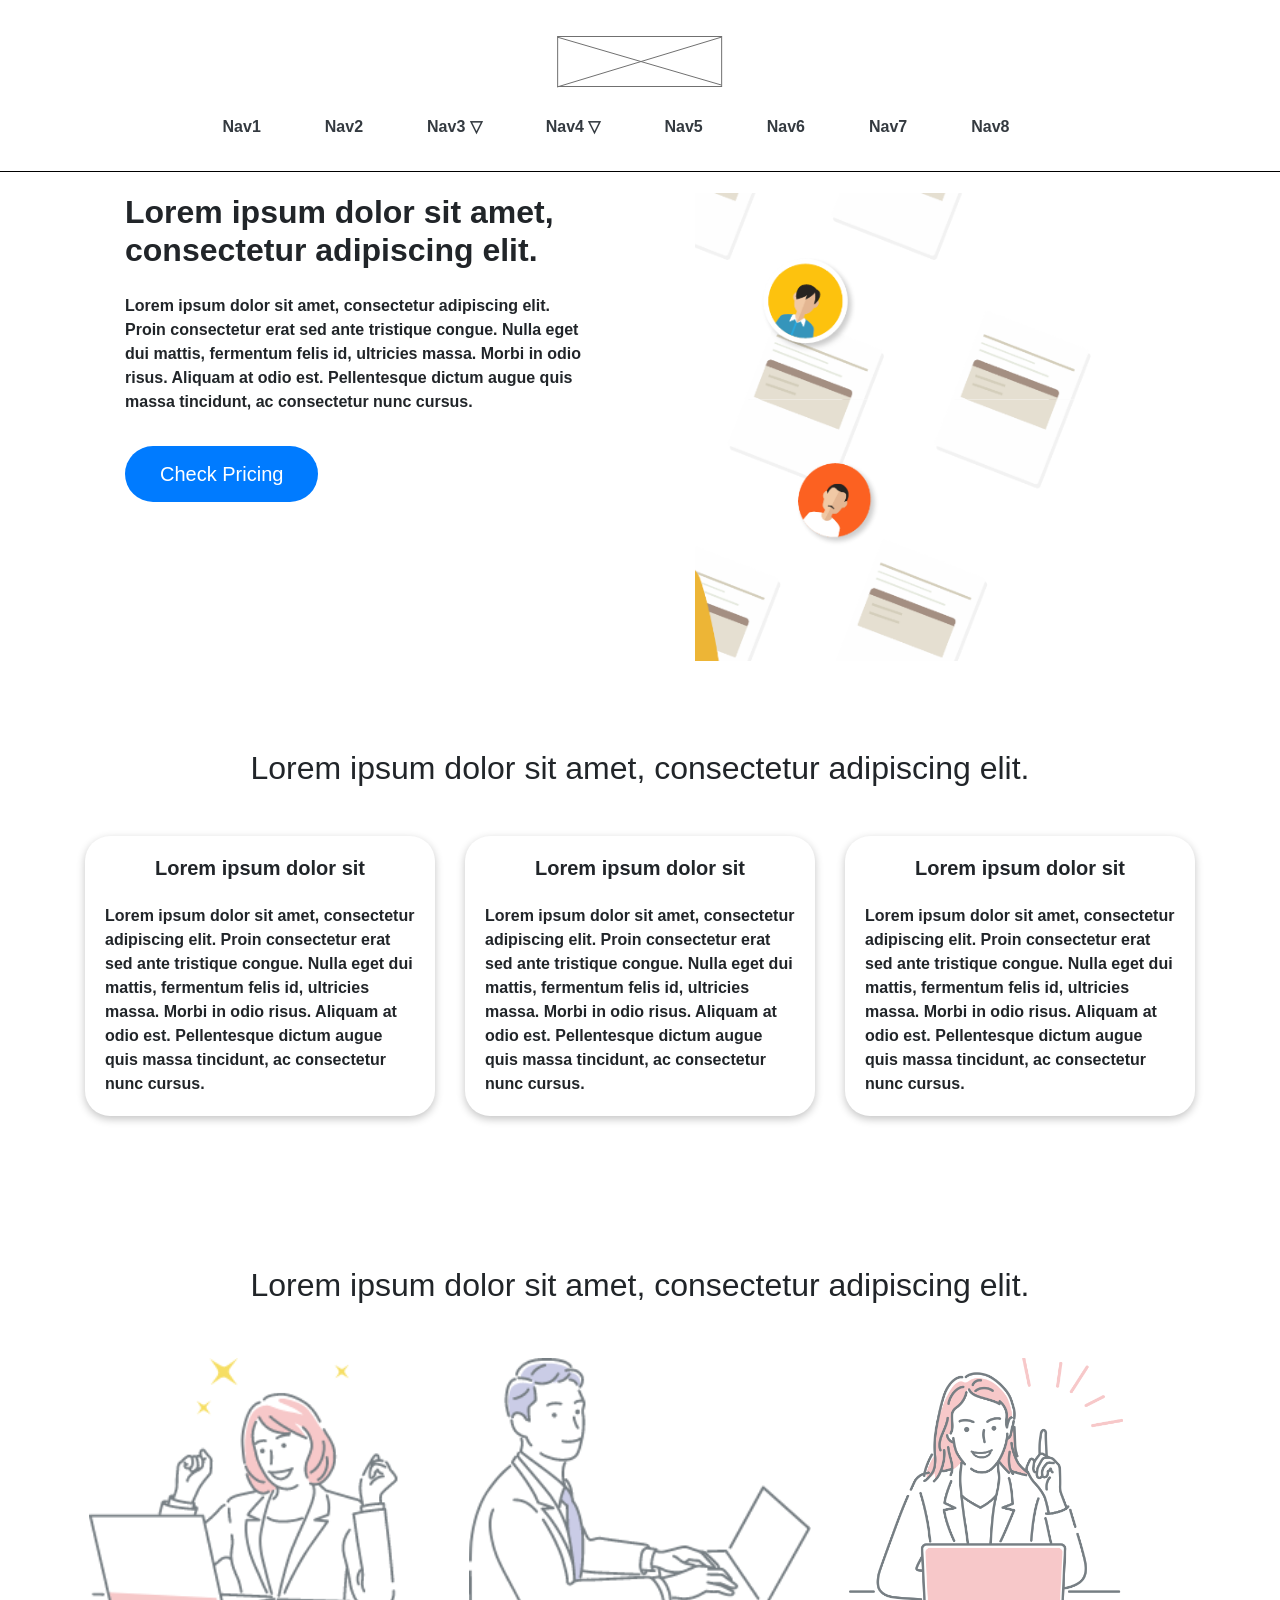
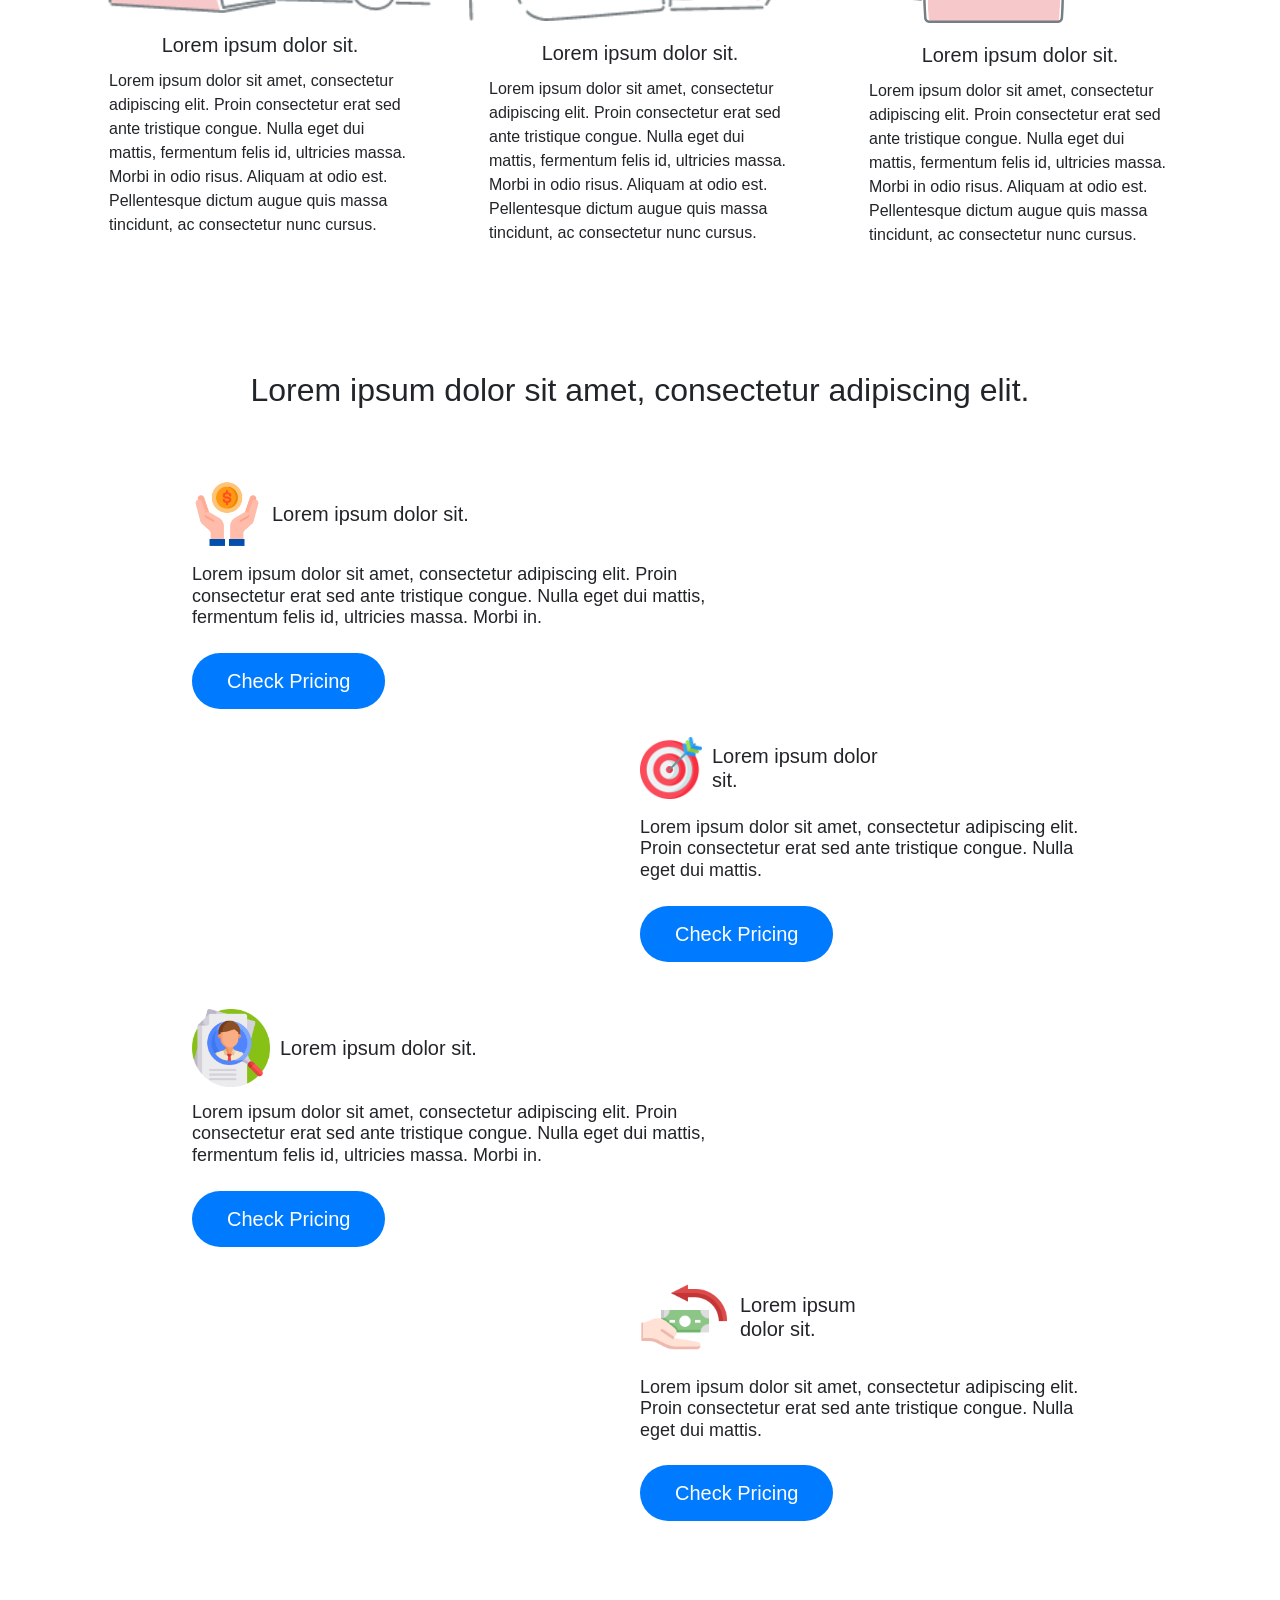
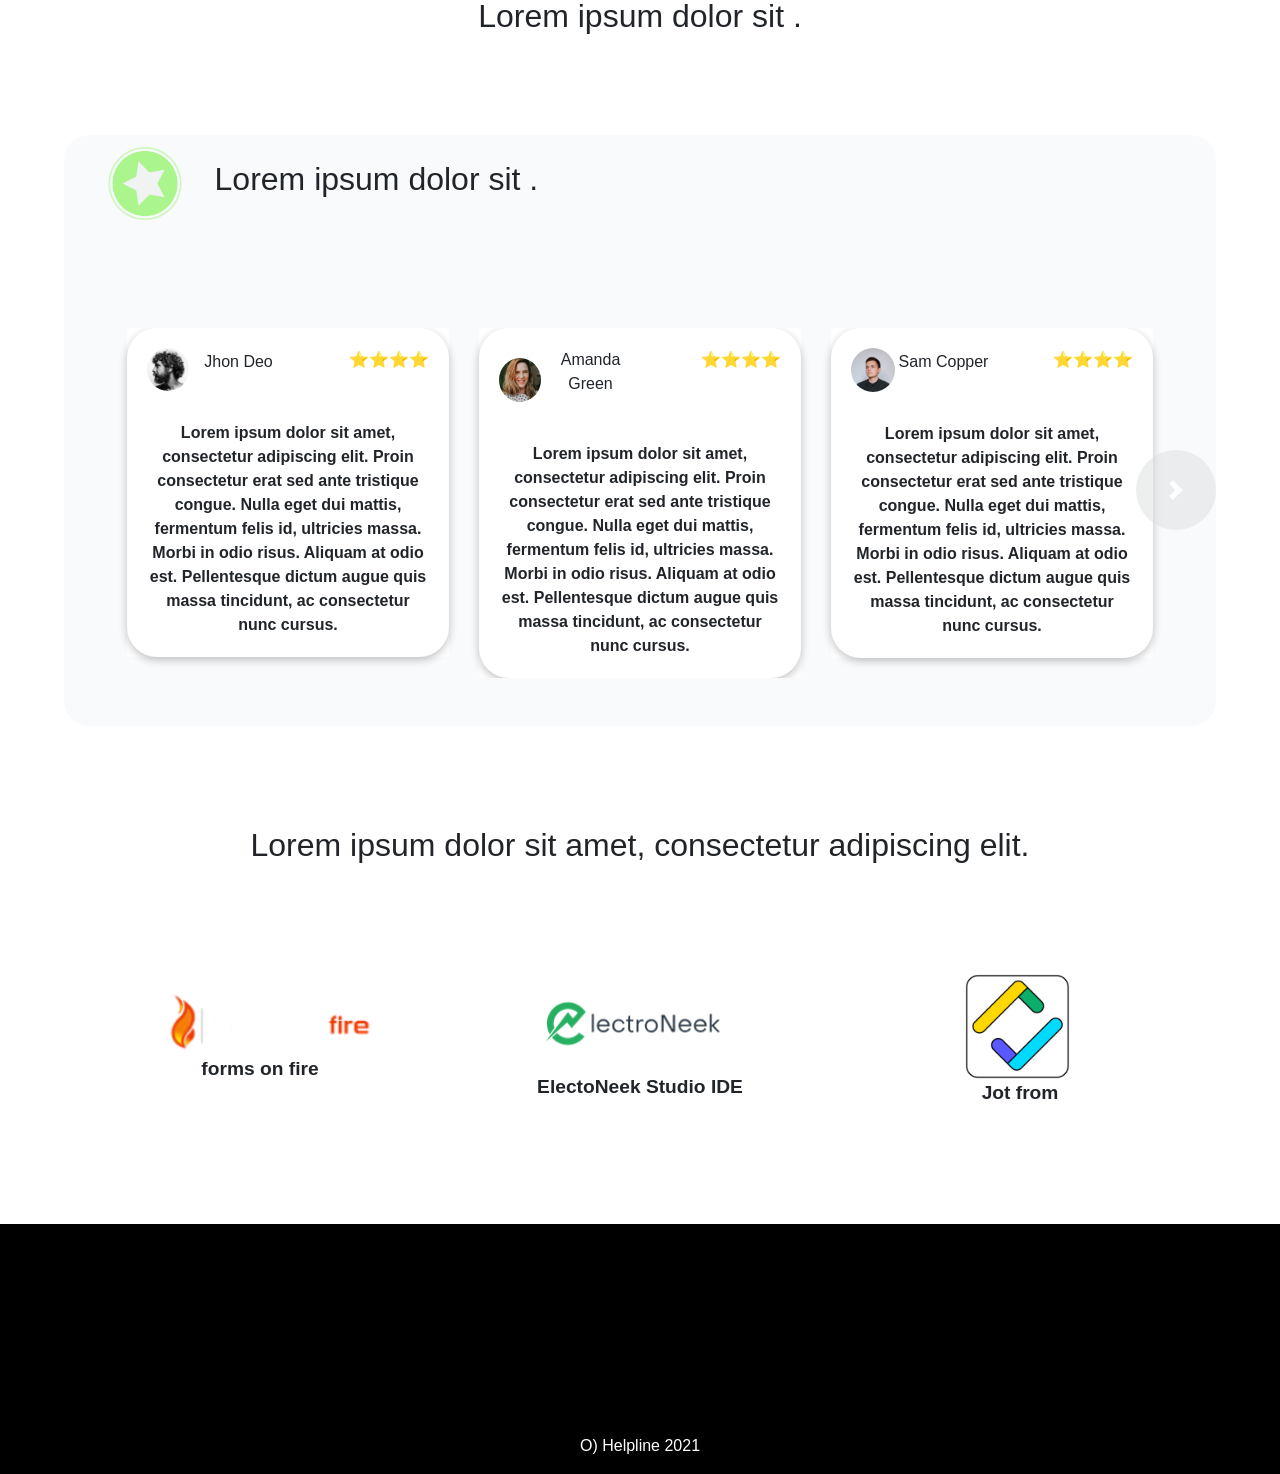
<file: index.html>
<!DOCTYPE html>
<html>
  <head>
    <title>Centered Navbar with Gaps</title>
    <link rel="stylesheet" href="Styles.css" />
    <link
      rel="stylesheet"
      href="https://stackpath.bootstrapcdn.com/bootstrap/4.3.1/css/bootstrap.min.css"
    />
    <style></style>
  </head>
  <body>
    <div class="container">
      <div class="row">
        <div class="col-12 mt-4 text-center">
          <div class="logo-container">
            <img
              src="./images/14237c4c-344d-4d0d-9ca1-1b0ff65128aa.png"
              alt="Logo"
              class="logo"
            />
          </div>
        </div>
      </div>
    </div>

    <nav class="navbar navbar-expand-lg navbar-light">
      <div class="container">
        <button
          class="navbar-toggler"
          type="button"
          data-toggle="collapse"
          data-target="#navbarNav"
          aria-controls="navbarNav"
          aria-expanded="false"
          aria-label="Toggle navigation"
        >
          <span class="navbar-toggler-icon"></span>
        </button>
        <div class="collapse navbar-collapse" id="navbarNav">
          <ul class="navbar-nav">
            <li class="nav-item">
              <a class="nav-link mr-5 text-dark font-weight-bold" href="#"
                >Nav1</a
              >
            </li>
            <li class="nav-item">
              <a class="nav-link mr-5 text-dark font-weight-bold" href="#"
                >Nav2</a
              >
            </li>
            <li class="nav-item">
              <a class="nav-link mr-5 text-dark font-weight-bold" href="#"
                >Nav3 ▽</a
              >
            </li>
            <li class="nav-item">
              <a class="nav-link mr-5 text-dark font-weight-bold" href="#"
                >Nav4 ▽</a
              >
            </li>
            <li class="nav-item">
              <a class="nav-link mr-5 text-dark font-weight-bold" href="#"
                >Nav5</a
              >
            </li>
            <li class="nav-item">
              <a class="nav-link mr-5 text-dark font-weight-bold" href="#"
                >Nav6</a
              >
            </li>
            <li class="nav-item">
              <a class="nav-link mr-5 text-dark font-weight-bold" href="#"
                >Nav7</a
              >
            </li>
            <li class="nav-item">
              <a class="nav-link mr-5 text-dark font-weight-bold" href="#"
                >Nav8</a
              >
            </li>
          </ul>
        </div>
      </div>
    </nav>
    <hr class="custom-hr" />
    <!-- ------ -->

    <div class="container custom_cont">
      <div class="row justify-content-center">
        <div class="col-lg-6">
          <div class="box custom_box">
            <h2 class="font-weight-bold">
              Lorem ipsum dolor sit amet, consectetur adipiscing elit.
            </h2>
            <p class="mt-4 font-weight-bold">
              Lorem ipsum dolor sit amet, consectetur adipiscing elit. Proin
              consectetur erat sed ante tristique congue. Nulla eget dui mattis,
              fermentum felis id, ultricies massa. Morbi in odio risus. Aliquam
              at odio est. Pellentesque dictum augue quis massa tincidunt, ac
              consectetur nunc cursus.
            </p>

            <button class="btn btn-primary btn-lg mt-3 rounded-button">
              Check Pricing
            </button>
          </div>
        </div>
        <div class="col-lg-6">
          <div class="box">
            <img
              src="./images//35b8a0e6-6ce7-4aca-a42c-da7ca66ff111.png"
              alt="Image"
              class="img-fluid"
            />
          </div>
        </div>
      </div>
    </div>
    <!-- ------ -->

    <h2 class="text-center mt-5 font-size-30">
      Lorem ipsum dolor sit amet, consectetur adipiscing elit.
    </h2>

    <!-- ------ -->
    <div class="container mt-5 customshadow">
      <div class="row">
        <div class="col-lg-4">
          <div class="card cust_cards">
            <div class="card-body">
              <h5 class="card-title text-center mb-4 font-weight-bold">
                Lorem ipsum dolor sit
              </h5>
              <p class="card-text font-weight-bold text-start">
                Lorem ipsum dolor sit amet, consectetur adipiscing elit. Proin
                consectetur erat sed ante tristique congue. Nulla eget dui
                mattis, fermentum felis id, ultricies massa. Morbi in odio
                risus. Aliquam at odio est. Pellentesque dictum augue quis massa
                tincidunt, ac consectetur nunc cursus.
              </p>
            </div>
          </div>
        </div>
        <div class="col-lg-4">
          <div class="card cust_cards">
            <div class="card-body">
              <h5 class="card-title text-center mb-4 font-weight-bold">
                Lorem ipsum dolor sit
              </h5>
              <p class="card-text font-weight-bold text-start">
                Lorem ipsum dolor sit amet, consectetur adipiscing elit. Proin
                consectetur erat sed ante tristique congue. Nulla eget dui
                mattis, fermentum felis id, ultricies massa. Morbi in odio
                risus. Aliquam at odio est. Pellentesque dictum augue quis massa
                tincidunt, ac consectetur nunc cursus.
              </p>
            </div>
          </div>
        </div>
        <div class="col-lg-4">
          <div class="card cust_cards">
            <div class="card-body">
              <h5 class="card-title text-center mb-4 font-weight-bold">
                Lorem ipsum dolor sit
              </h5>
              <p class="card-text font-weight-bold text-start">
                Lorem ipsum dolor sit amet, consectetur adipiscing elit. Proin
                consectetur erat sed ante tristique congue. Nulla eget dui
                mattis, fermentum felis id, ultricies massa. Morbi in odio
                risus. Aliquam at odio est. Pellentesque dictum augue quis massa
                tincidunt, ac consectetur nunc cursus.
              </p>
            </div>
          </div>
        </div>
      </div>
    </div>
    <!-- ------ -->

    <h2 class="text-center font-size-30 custm_lorip">
      Lorem ipsum dolor sit amet, consectetur adipiscing elit.
    </h2>
    <!-- ------ -->

    <div class="container card_img_container">
      <div class="row">
        <div class="col-lg-4">
          <div class="card custom-card p-1">
            <img
              src="./images//6d037d7c-2dec-485b-8673-b41bc39681f2.png"
              class="card-img-top"
              alt="Image 1"
            />
            <div class="card-body">
              <h5 class="card-title">Lorem ipsum dolor sit.</h5>
              <p class="card-text">
                Lorem ipsum dolor sit amet, consectetur adipiscing elit. Proin
                consectetur erat sed ante tristique congue. Nulla eget dui
                mattis, fermentum felis id, ultricies massa. Morbi in odio
                risus. Aliquam at odio est. Pellentesque dictum augue quis massa
                tincidunt, ac consectetur nunc cursus.
              </p>
            </div>
          </div>
        </div>
        <div class="col-lg-4">
          <div class="card custom-card p-1">
            <img
              src="./images//94d50514-32d1-4c83-a3de-a86621f49bdd.png"
              class="card-img-top"
              alt="Image 2"
            />
            <div class="card-body">
              <h5 class="card-title">Lorem ipsum dolor sit.</h5>
              <p class="card-text">
                Lorem ipsum dolor sit amet, consectetur adipiscing elit. Proin
                consectetur erat sed ante tristique congue. Nulla eget dui
                mattis, fermentum felis id, ultricies massa. Morbi in odio
                risus. Aliquam at odio est. Pellentesque dictum augue quis massa
                tincidunt, ac consectetur nunc cursus.
              </p>
            </div>
          </div>
        </div>
        <div class="col-lg-4">
          <div class="card custom-card p-1">
            <img
              src="./images//84e5de87-3e18-414f-9a7f-8888567cc61d.png"
              class="card-img-top-last"
              alt="Image 3"
            />
            <div class="card-body">
              <h5 class="card-title">Lorem ipsum dolor sit.</h5>
              <p class="card-text">
                Lorem ipsum dolor sit amet, consectetur adipiscing elit. Proin
                consectetur erat sed ante tristique congue. Nulla eget dui
                mattis, fermentum felis id, ultricies massa. Morbi in odio
                risus. Aliquam at odio est. Pellentesque dictum augue quis massa
                tincidunt, ac consectetur nunc cursus.
              </p>
            </div>
          </div>
        </div>
      </div>
    </div>
    <!-- ------ -->
    <h2 class="text-center font-size-30 custm_lorips">
      Lorem ipsum dolor sit amet, consectetur adipiscing elit.
    </h2>
    <!-- ------ -->

    <div id="very_main_container">
      <div id="main_container">
        <div id="img-child-cont">
          <img
            src="./images//9c0a205b-6718-4f1b-b8cd-712d5c794532.png"
            alt=""
          />
          <h5 id="main_heading">Lorem ipsum dolor sit.</h5>
        </div>
        <div>
          <h6 style="margin-top: 15px; font-size: 18px">
            Lorem ipsum dolor sit amet, consectetur adipiscing elit. Proin
            consectetur erat sed ante tristique congue. Nulla eget dui mattis,
            fermentum felis id, ultricies massa. Morbi in.
          </h6>
        </div>
        <div>
          <button class="btn btn-primary btn-lg mt-3 rounded-button">
            Check Pricing
          </button>
        </div>
      </div>

      <!-- --------- -->

      <div id="main_container" class="second_cont">
        <div id="img-child-cont">
          <img
            src="./images//49679547-0831-49b4-8e18-062f8413301f.png"
            alt=""
          />
          <h5 id="main_heading">Lorem ipsum dolor sit.</h5>
        </div>
        <div>
          <h6 style="margin-top: 15px; font-size: 18px">
            Lorem ipsum dolor sit amet, consectetur adipiscing elit. Proin
            consectetur erat sed ante tristique congue. Nulla eget dui mattis.
          </h6>
        </div>
        <div>
          <button class="btn btn-primary btn-lg mt-3 rounded-button">
            Check Pricing
          </button>
        </div>
      </div>
      <!-- --------- -->

      <div id="main_container" class="third_section">
        <div id="img-child-cont">
          <img
            src="./images/22043383-840e-48e1-baa4-9ce3d6e7ca10.png"
            alt="a"
          />
          <h5 id="main_heading">Lorem ipsum dolor sit.</h5>
        </div>
        <div>
          <h6 style="margin-top: 15px; font-size: 18px">
            Lorem ipsum dolor sit amet, consectetur adipiscing elit. Proin
            consectetur erat sed ante tristique congue. Nulla eget dui mattis,
            fermentum felis id, ultricies massa. Morbi in.
          </h6>
        </div>
        <div>
          <button class="btn btn-primary btn-lg mt-3 rounded-button">
            Check Pricing
          </button>
        </div>
      </div>

      <!-- --------- -->

      <div id="main_container" class="second_cont">
        <div id="img-child-cont">
          <img
            src="./images//d2334da7-0554-4144-9ac6-c1a1b6d0418f.png"
            alt=""
          />
          <h5 id="main_heading">Lorem ipsum dolor sit.</h5>
        </div>
        <div>
          <h6 style="margin-top: 15px; font-size: 18px">
            Lorem ipsum dolor sit amet, consectetur adipiscing elit. Proin
            consectetur erat sed ante tristique congue. Nulla eget dui mattis.
          </h6>
        </div>
        <div>
          <button class="btn btn-primary btn-lg mt-3 rounded-button">
            Check Pricing
          </button>
        </div>
      </div>
    </div>
    <!-- ------ -->
    <h2 class="text-center font-size-30 carusal_head">
      Lorem ipsum dolor sit .
    </h2>
    <!-- ------ -->

    <div id="main_carousal_container">
      <div id="carousalt_img_text">
        <img
          src="./images//2a0fa293-0b20-46f5-bab9-03f1eba311e5.png"
          alt="green logo"
          width="15%"
        />
        <h2>Lorem ipsum dolor sit .</h2>
      </div>
      <div id="myCarousel" class="carousel slide mt-5 p-5" data-ride="carousel">
        <div class="carousel-inner">
          <div class="carousel-item active">
            <div class="container">
              <div class="row">
                <div class="col-lg-4 col-md-6">
                  <div class="card">
                    <div class="card-body carousal-card">
                      <div class="carousal_img_head">
                        <div class="imgwith_name">
                          <div>
                            <img
                              src="./images//0d8f9f25-f1fe-4d70-8bbb-96bc105c74be.png"
                              alt="a"
                            />
                          </div>
                          <div class="names_pro">
                            <p>Jhon Deo</p>
                          </div>
                        </div>
                        <div>⭐⭐⭐⭐</div>
                      </div>
                      <p class="card-text font-weight-bold text-start">
                        Lorem ipsum dolor sit amet, consectetur adipiscing elit.
                        Proin consectetur erat sed ante tristique congue. Nulla
                        eget dui mattis, fermentum felis id, ultricies massa.
                        Morbi in odio risus. Aliquam at odio est. Pellentesque
                        dictum augue quis massa tincidunt, ac consectetur nunc
                        cursus.
                      </p>
                    </div>
                  </div>
                </div>

                <div class="col-lg-4 col-md-6">
                  <div class="card">
                    <div class="card-body carousal-card hidecard">
                      <div class="carousal_img_head">
                        <div class="imgwith_name">
                          <div>
                            <img
                              src="./images/cbc99d5a-5c8c-46d9-814b-e481c694710a.png"
                              alt="a"
                            />
                          </div>
                          <div class="names_pro">
                            <p>Amanda Green</p>
                          </div>
                        </div>
                        <div>⭐⭐⭐⭐</div>
                      </div>
                      <p class="card-text font-weight-bold text-start">
                        Lorem ipsum dolor sit amet, consectetur adipiscing elit.
                        Proin consectetur erat sed ante tristique congue. Nulla
                        eget dui mattis, fermentum felis id, ultricies massa.
                        Morbi in odio risus. Aliquam at odio est. Pellentesque
                        dictum augue quis massa tincidunt, ac consectetur nunc
                        cursus.
                      </p>
                    </div>
                  </div>
                </div>

                <div class="col-lg-4 col-md-6">
                  <div class="card">
                    <div class="card-body carousal-card hidecard">
                      <div class="carousal_img_head">
                        <div class="imgwith_name">
                          <div>
                            <img
                              src="./images//a5f141cf-37f5-40db-bf35-60bdd08cd32c.png"
                              alt="a"
                            />
                          </div>
                          <div class="names_pro">
                            <p>Sam Copper</p>
                          </div>
                        </div>
                        <div>⭐⭐⭐⭐</div>
                      </div>
                      <p class="card-text font-weight-bold text-start">
                        Lorem ipsum dolor sit amet, consectetur adipiscing elit.
                        Proin consectetur erat sed ante tristique congue. Nulla
                        eget dui mattis, fermentum felis id, ultricies massa.
                        Morbi in odio risus. Aliquam at odio est. Pellentesque
                        dictum augue quis massa tincidunt, ac consectetur nunc
                        cursus.
                      </p>
                    </div>
                  </div>
                </div>
              </div>
            </div>
          </div>
        </div>
        <a
          class="carousel-control-prev"
          href="#myCarousel"
          role="button"
          data-slide="prev"
        >
          <span class="carousel-control-prev-icon" aria-hidden="true"></span>
          <span class="sr-only">Previous</span>
        </a>
        <a
          class="carousel-control-next"
          href="#myCarousel"
          role="button"
          data-slide="next"
        >
          <span class="carousel-control-next-icon" aria-hidden="true"></span>
          <span class="sr-only">Next</span>
        </a>
      </div>
    </div>
    <!-- ------ -->
    <h2 class="text-center font-size-30 custm_lorips">
      Lorem ipsum dolor sit amet, consectetur adipiscing elit.
    </h2>
    <!-- ------ -->
    <div class="container custom-logos">
      <div class="row">
        <div class="col-lg-4">
          <div class="card">
            <img
              src="./images//c93b21db-b626-4dd5-852d-6338e125f725.png"
              class="custom-cards logo-img1"
              alt="Image 1"
            />
            <p class="custom-cards-text">forms on fire</p>
          </div>
        </div>

        <div class="col-lg-4">
          <div class="card">
            <img
              src="./images/d43bdf7d-462a-4c17-a832-d85fe4d2e03b.png"
              class="custom-cards logo-img2"
              alt="Image 2"
            />
            <p class="custom-cards-text">ElectoNeek Studio IDE</p>
          </div>
        </div>

        <div class="col-lg-4">
          <div class="card">
            <img
              src="./images/35d95bbf-5211-400c-9993-b840f94b9f27.png"
              class="custom-cards logo-img3"
              alt="Image 3"
            />
            <p class="custom-cards-text">Jot from</p>
          </div>
        </div>
      </div>
    </div>
    <!-- ------ -->

    <div class="footer">
      <p class="smallfot">O) Helpline 2021</p>
    </div>

    <!-- ------ -->

    <!-- ------ -->
    <script src="https://code.jquery.com/jquery-3.3.1.slim.min.js"></script>
    <script src="https://cdnjs.cloudflare.com/ajax/libs/popper.js/1.14.7/umd/popper.min.js"></script>
    <script src="https://stackpath.bootstrapcdn.com/bootstrap/4.3.1/js/bootstrap.min.js"></script>
  </body>
</html>
</file>
<file: Styles.css>
* {
  padding: 0;
  margin: 0;
  box-sizing: border-box;
  border: none !important;
}
body {
  overflow-x: hidden;
}
h1 {
  font-family: "Cairo", sans-serif;
}

/* prec-css */
.navbar-nav {
  margin: auto;
  display: flex;
  justify-content: center;
}
.custom-hr {
  border: none;
  height: 1px;
  background-color: #000000;
}
.logo-container {
  display: flex;
  justify-content: center;
  align-items: center;
  height: 75px;
}
.logo {
  max-width: 20% !important;
  object-fit: cover;
}

.box {
  padding: 20px;
  margin: 20px;
}
.box img {
  max-width: 100%;
  height: auto;
}
.rounded-button {
  border-radius: 50px !important;
  padding: 13px 35px !important;
}

.custom_cont {
  margin-top: -35px !important;
}

.cust_cards {
  box-shadow: rgba(0, 0, 0, 0.24) 0px 3px 8px;
  border-radius: 25px !important;
}

.custm_lorip {
  margin-top: 150px !important;
}
.custm_lorips {
  margin-top: 100px !important;
}
.card_img_container {
  margin-top: 50px !important;
}
.card_img_container .card-text {
  text-align: start !important;
}

.customshadow .card-text {
  text-align: start !important;
}

.custom-card {
  border: none !important;
}
.card-img-top {
  width: 100%;
  object-fit: cover;
}
.card-img-top-last {
  width: 80%;
  object-fit: cover;
}

#very_main_container {
  width: 70%;
  margin: 70px auto;
}
#main_container {
  width: 60%;
  margin-top: 10px;
}

#img-child-cont {
  width: 60%;
  display: flex;
  align-items: center;
}
#main_heading {
  margin: 10px !important;
}

.second_cont {
  width: 50% !important ;
  margin-top: 25px !important;
  float: right !important;
}

.third_section {
  margin-top: 300px !important;
}
.carusal_head {
  margin-top: 350px;
}
.card {
  text-align: center !important;
}
.custom-cards {
  margin-left: 80px !important;
  justify-content: center;
  width: 50%;
  text-align: center;
  object-fit: cover;
}
.custom-cards-text {
  font-size: 1.2rem;
  font-weight: 600;
}
.logo-img1 {
  width: 60% !important;
  margin-top: 15px !important;
}
.logo-img2 {
  width: 50% !important;
}
.logo-img3 {
  width: 30% !important;
  margin-left: 120px !important;
}

.custom-logos {
  margin-top: 110px !important;
}

.footer {
  background-color: #000;
  padding: 10px;
  text-align: center;
  color: #fff;
  height: 250px;
  margin-top: 100px;
}

.smallfot {
  position: relative;
  top: 200px;
}
/* caraousal  */

.carousel-control-next {
  background-color: #dbdede;
  border-radius: 100%;
  height: 80px !important;
  width: 80px !important;
  margin-top: 170px !important;
}

.carousal-card {
  box-shadow: rgba(0, 0, 0, 0.24) 0px 3px 8px;
  border-radius: 30px;
}

#main_carousal_container {
  width: 90%;
  margin: 100px auto;
  background-color: rgb(248, 250, 252);
  border-radius: 25px !important;
}

#carousalt_img_text {
  display: flex;
  align-items: center !important;
  padding: 12px;
  width: 45%;
  justify-content: space-evenly;
}
.carousal_img_head {
  height: 100%;
  width: 100%;
  display: flex;
  justify-content: space-between;
  margin-bottom: 30px;
}
.carousal_img_head .imgwith_name {
  display: flex;
  width: 50%;
  align-items: center;
  justify-content: space-evenly;
}
.names_pro {
  width: 100%;
}
@media screen and (min-width: 100px) and (max-width: 450px) {
  .logo {
    max-width: 40% !important;
    object-fit: cover;
  }

  #main_heading {
    font-size: 18px !important;
  }
  #main_container,
  #img-child-cont {
    width: 100%;
  }
  .second_cont {
    width: 100% !important;
  }
  .custom-logos .row .card {
    margin-bottom: 30px !important;
  }
  .hidecard {
    display: none !important;
  }
  .carousel-control-next {
    margin-top: 250px !important;
    margin-right: 30px !important;
  }
  #carousalt_img_text {
    width: 100% !important;
  }
  #carousalt_img_text h2 {
    font-size: 1.4rem !important;
  }
  .customshadow .cust_cards {
    margin-top: 30px !important;
  }
}
</file>
